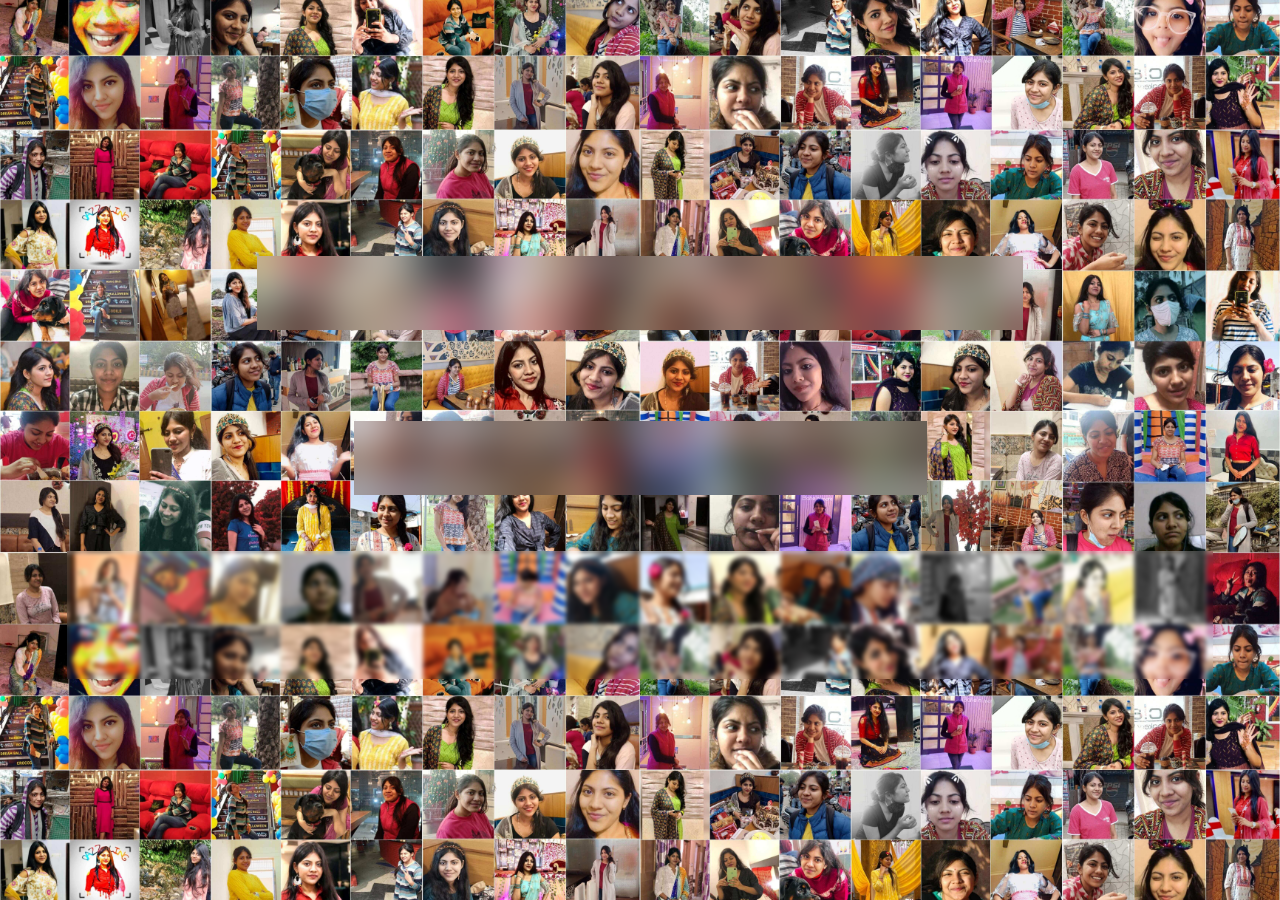
<file: Birthday-Countdown/index.html>
<!DOCTYPE html>
<!-- used Unsplash for high quality images in background -->
<html lang="en">
<head>
    <meta charset="UTF-8">
    <meta http-equiv="X-UA-Compatible" content="IE=edge">
    <meta name="viewport" content="width=device-width, initial-scale=1.0">
    <title>Anushka's Birthday Timer</title>
    <link rel="stylesheet" href="style.css" />
    <!-- <link rel="icon" type="image/png" href="https://zuthor-1.github.io/Javascript-Projects/fevicon-32x32.png"> -->
   <link rel="icon" href="icon.png" >
    

</head>
<body>
    <h1>&nbsp; ANUSHKA'S BIRTHDAY &nbsp;</h1>
    <h1>&nbsp;Countdown Begins&nbsp;</h1>
    <div class="countdown-container">
        
        <div class="countdown-el days-c">
            <p class="big-text" id="day">0</p>
            <span>days</span>
        </div>
        
        
        <div class="countdown-el hours-c">
            <p class="big-text" id="hour">0</p>
            <span>Hours</span>
        </div>

        <div class="countdown-el mins-c">
            <p class="big-text" id="min">0</p>
            <span>Mins</span>
        </div>

        <div class="countdown-el seconds-c">
            <p class="big-text" id="sec">0</p>
            <span>Secs</span>
        </div>
    </div>

<script src="script.js"></script> <!-- script after creating ids as it show error script let loaded before the ids -->
</body>
</html>
</file>
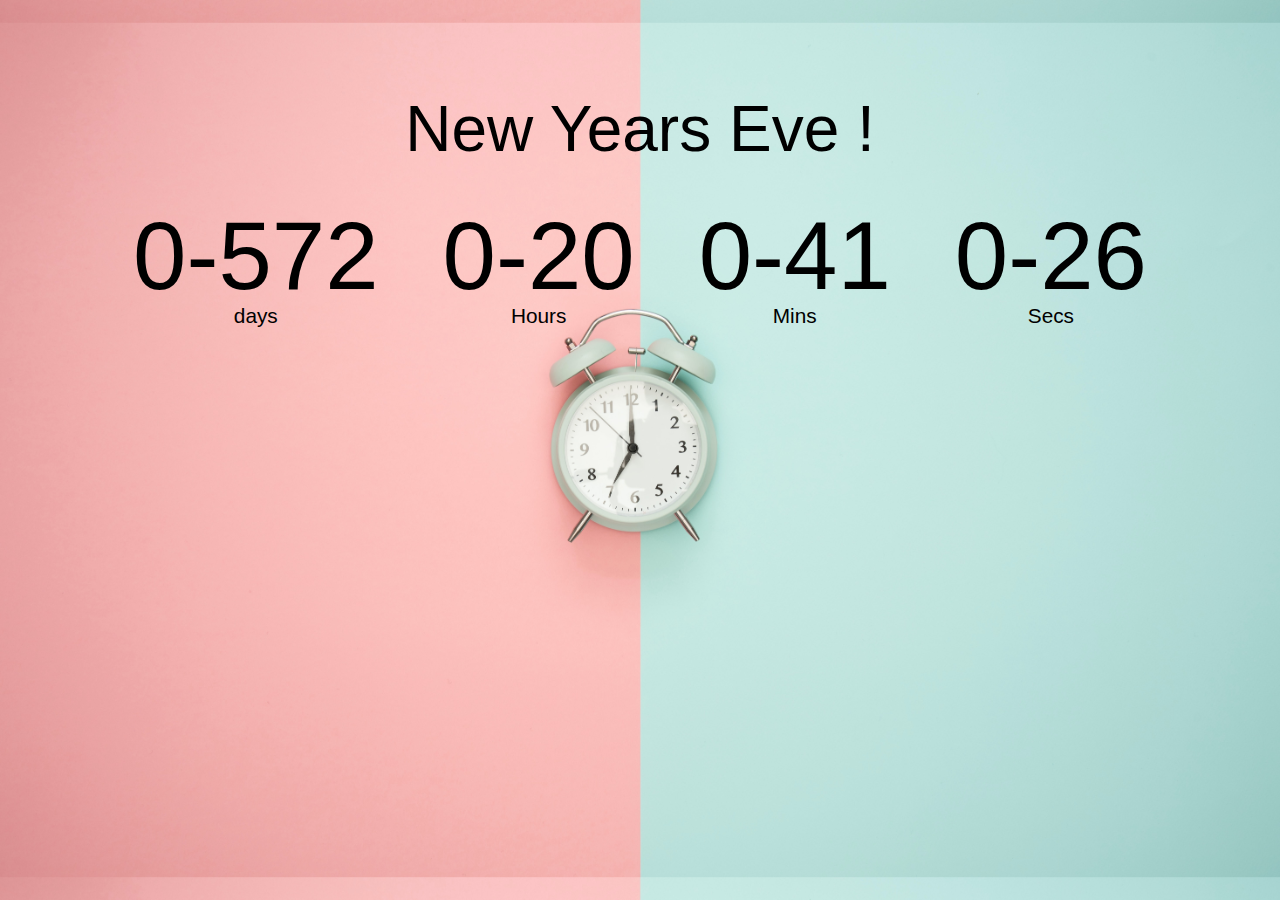
<file: Countdown-timer/index.html>
<!DOCTYPE html>
<!-- used Unsplash for high quality images in background -->
<html lang="en">
<head>
    <meta charset="UTF-8">
    <meta http-equiv="X-UA-Compatible" content="IE=edge">
    <meta name="viewport" content="width=device-width, initial-scale=1.0">
    <title>Countdown Timer</title>
    <link rel="stylesheet" href="style.css" />
    <link rel="icon" type="image/png" href="https://zuthor-1.github.io/Javascript-Projects/favicon-32x32.png">
    

</head>
<body>
    <h1>New Years Eve !</h1>
    <div class="countdown-container">
        
        <div class="countdown-el days-c">
            <p class="big-text" id="day">0</p>
            <span>days</span>
        </div>
        
        
        <div class="countdown-el hours-c">
            <p class="big-text" id="hour">0</p>
            <span>Hours</span>
        </div>

        <div class="countdown-el mins-c">
            <p class="big-text" id="min">0</p>
            <span>Mins</span>
        </div>

        <div class="countdown-el seconds-c">
            <p class="big-text" id="sec">0</p>
            <span>Secs</span>
        </div>
    </div>

<script src="script.js"></script> <!-- script after creating ids as it show error script let loaded before the ids -->
</body>
</html>
</file>
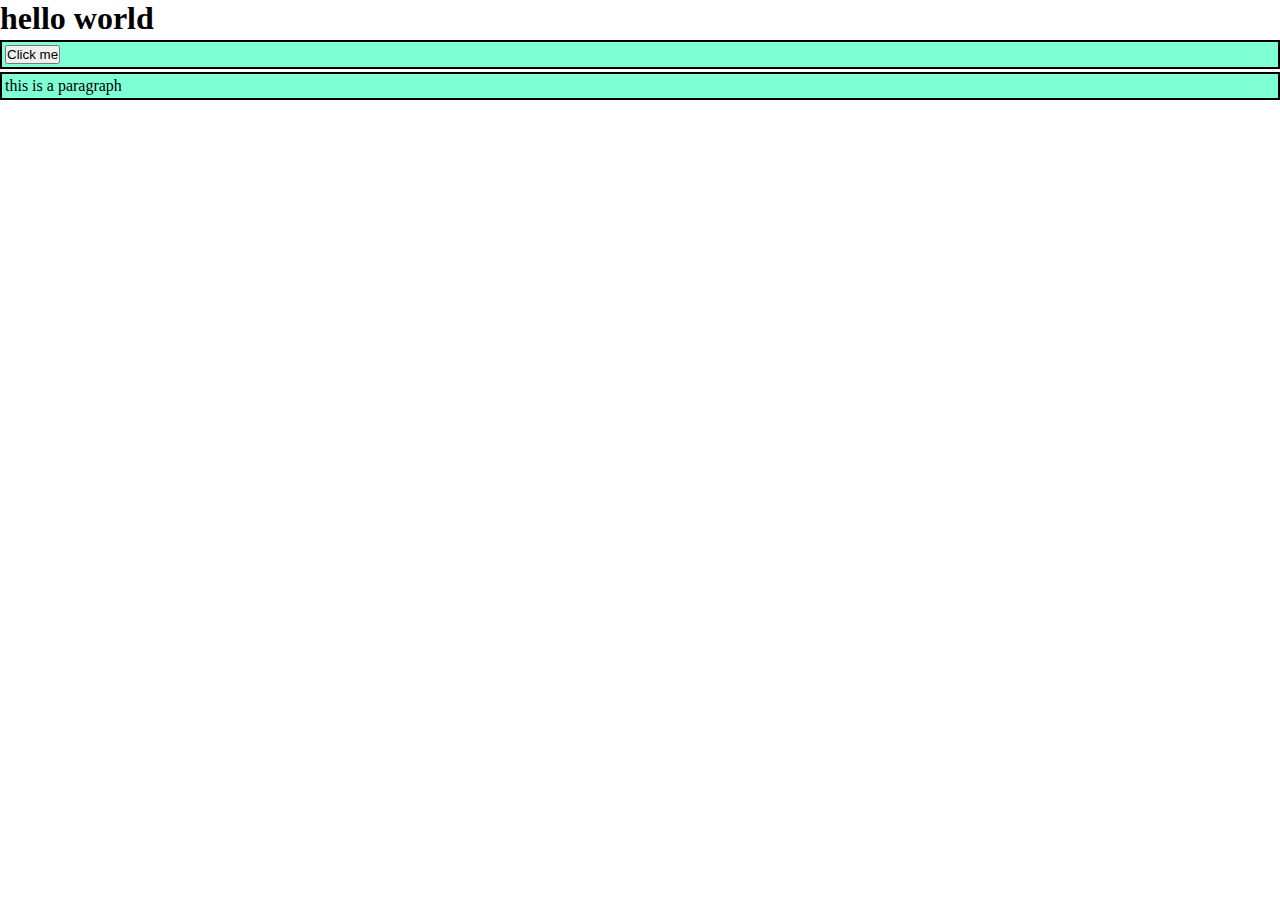
<file: Extras/index.html>
<!DOCTYPE html>
<html>

<head>
    <title>Javascript</title>
    <style>
        *{
            margin: 0;
            padding: 0;
        }
.container{
    margin:3px 0px;
    padding:3px 3px 3px 3px;
    border:2px solid black;
    background-color: aquamarine;
}

    </style>
</head>

<body>
    <h1>hello world</h1>
    <div id="firstcontainer" class="container">
        <button id="click" onclick="clicked()">Click me</button>
    </div>
    <div class="container">
        <p>this is a paragraph</p>
    </div>
    <script src="index.js">
    
  
    </script>
</body>
</html>
</file>
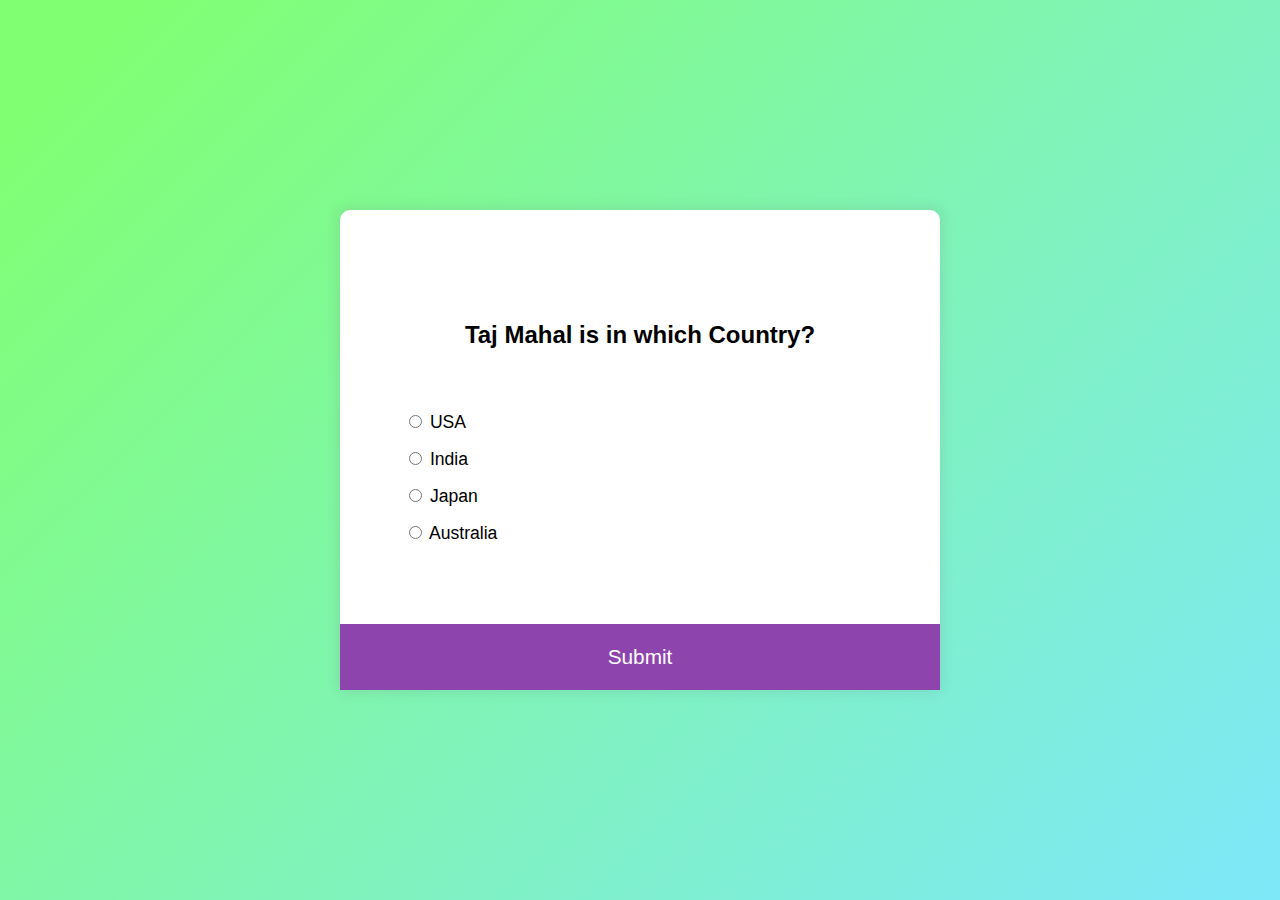
<file: Quiz-app/index.html>
<!DOCTYPE html>
<!-- UI from UI design daily for free templates &  https://www.eggradients.com/ for gradiant colors-->
<html lang="en">

<head>
    <meta charset="UTF-8">
    <meta http-equiv="X-UA-Compatible" content="IE=edge">
    <meta name="viewport" content="width=device-width, initial-scale=1.0">
    <title>Quiz</title>
    <link rel="stylesheet" href="style.css" />
    <link rel="icon" type="image/png" href="https://zuthor-1.github.io/Javascript-Projects/favicon-32x32.png">
    


</head>

<body>
    <div class="quiz-container" id="quiz">
        <div class="quiz-header">
            <h2 id="question">Question Text</h2>
            <!-- ul>li*4>input+lable then enter will give 4 li within ul with two tags input and lable -->
            <ul>
                <li>
                    <input type="radio" id="a" name="answer" class="answer">
                    <label for="a" id="a_text">Question</label>
                </li>
                <li>
                    <input type="radio" id="b" name="answer" class="answer">
                    <label for="b" id="b_text">Question</label>
                </li>
                <li>
                    <input type="radio" id="c" name="answer" class="answer">
                    <label for="c" id="c_text">Question</label>
                </li>
                <li>
                    <input type="radio" id="d" name="answer" class="answer">
                    <label for="d" id="d_text">Question</label>
                </li>
            </ul>
        </div>
        <button id="submit">Submit</button>
    </div>
    <script src="script.js"></script>
</body>

</html>
</file>
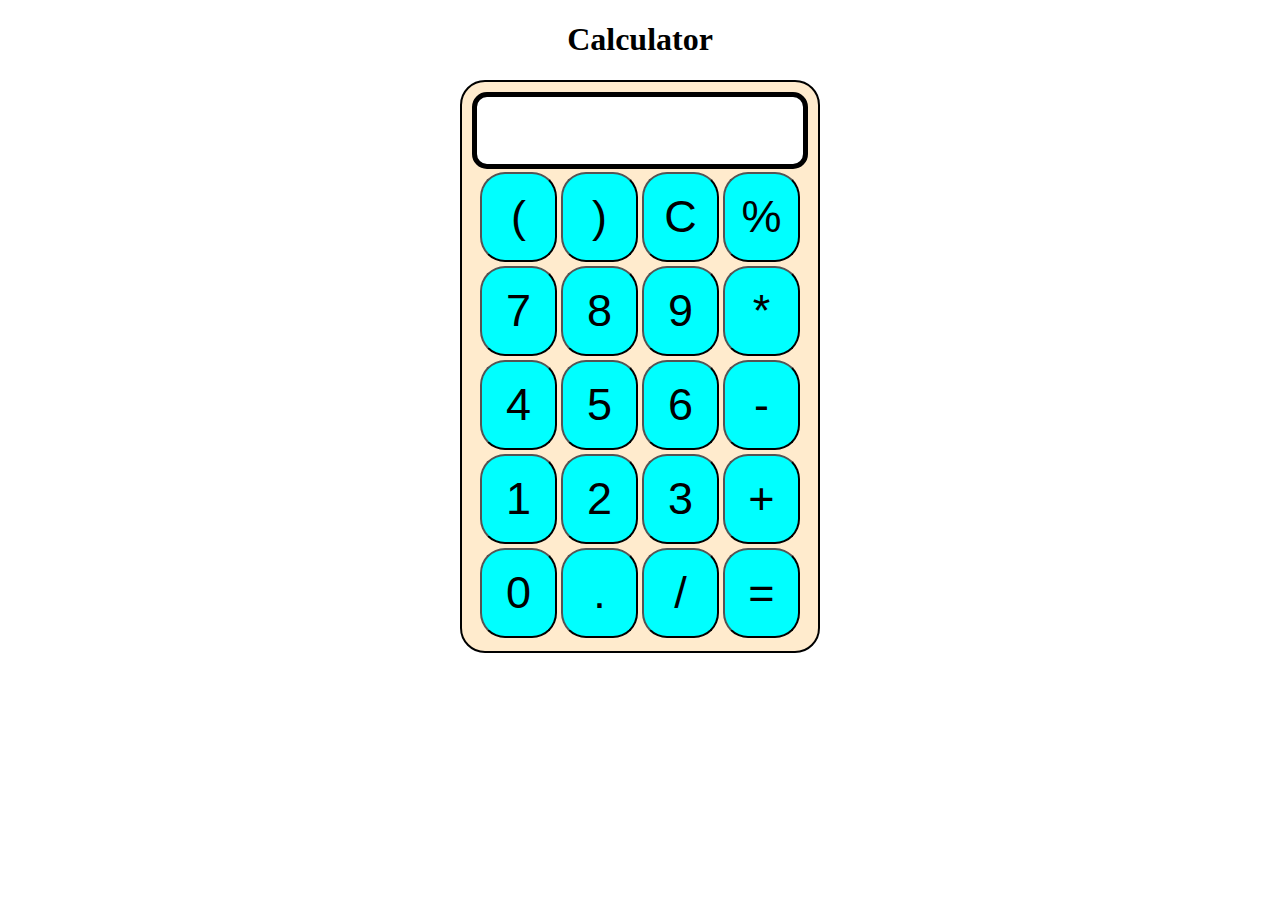
<file: calculator.html>
<!DOCTYPE html>
<html lang="en">
<head>
    <meta charset="UTF-8">
    <meta http-equiv="X-UA-Compatible" content="IE=edge">
    <meta name="viewport" content="width=device-width, initial-scale=1.0">
    <title>calculator</title>
    <link rel="stylesheet" href="cal_style.css">
</head>
<body>
    <div class="container">
    <h1>Calculator</h1>
    <div class="calculator">
    <input type="text" name="screen" id="screen">
    <table>
        <tr>
            <td><button>(</button></td>
            <td><button>)</button></td>
            <td><button>C</button></td>
            <td><button>%</button></td>
        </tr>
        
        <tr>
            <td><button>7</button></td>
            <td><button>8</button></td>
            <td><button>9</button></td>
            <td><button>*</button></td>
        </tr>
        
        <tr>
            <td><button>4</button></td>
            <td><button>5</button></td>
            <td><button>6</button></td>
            <td><button>-</button></td>
        </tr>
        
        <tr>
            <td><button>1</button></td>
            <td><button>2</button></td>
            <td><button>3</button></td>
            <td><button>+</button></td>
        </tr>
        
        <tr>
            <td><button>0</button></td>
            <td><button>.</button></td>
            <td><button>/</button></td>
            <td><button>=</button></td>
        </tr>
    </table>
    </div>
    </div>
</body>
<script src="calculator.js"></script>
</html>
</file>
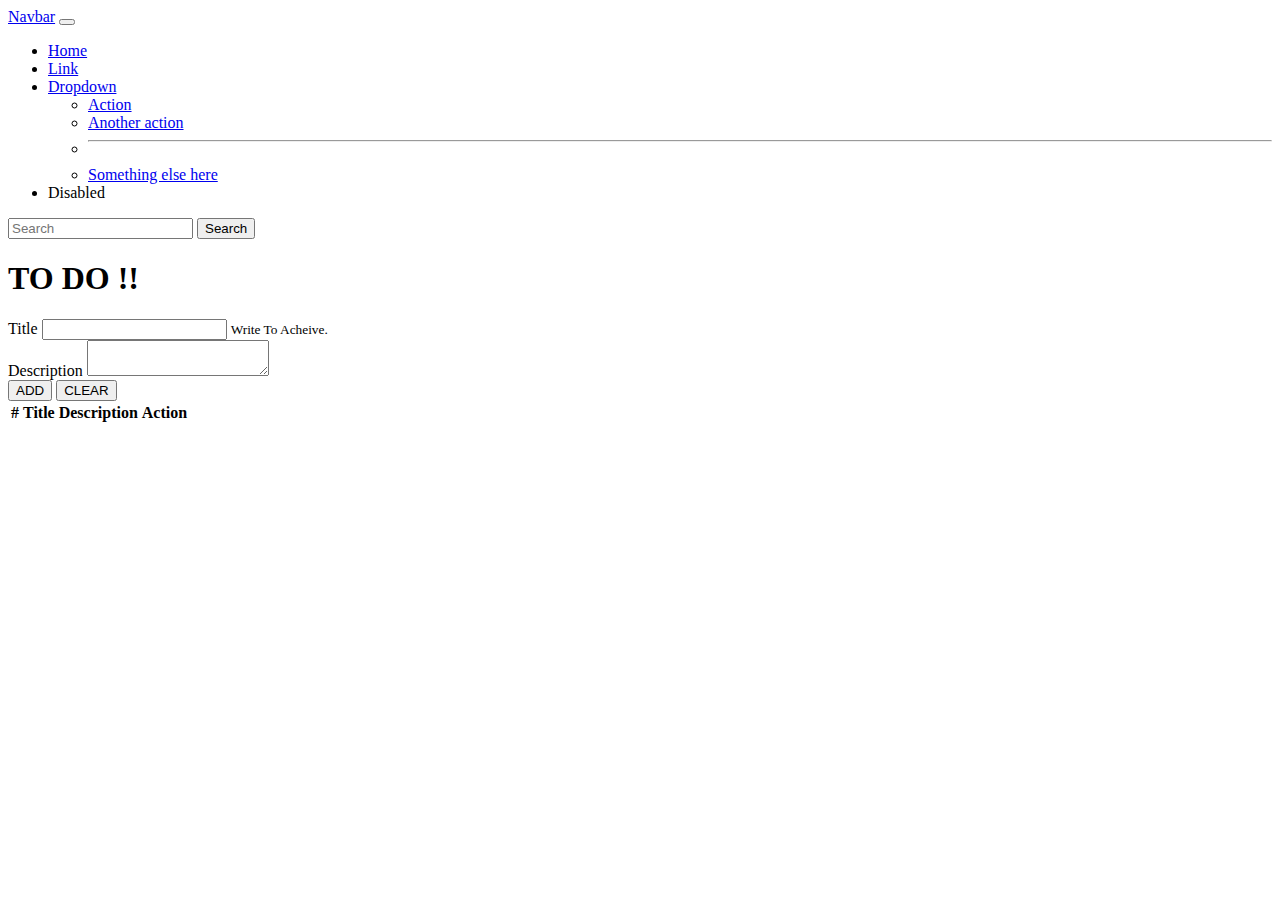
<file: pro2.html>
<!doctype html>
<html lang="en">

<head>
    <meta charset="utf-8">
    <meta name="viewport" content="width=device-width, initial-scale=1">

    <link href="https://cdn.jsdelivr.net/npm/bootstrap@5.1.3/dist/css/bootstrap.min.css" rel="stylesheet"
        integrity="sha384-1BmE4kWBq78iYhFldvKuhfTAU6auU8tT94WrHftjDbrCEXSU1oBoqyl2QvZ6jIW3" crossorigin="anonymous">

    <title>TODO LIST</title>
</head>

<body>
    <nav class="navbar navbar-expand-lg navbar-dark bg-dark">
        <div class="container-fluid">
            <a class="navbar-brand" href="#">Navbar</a>
            <button class="navbar-toggler" type="button" data-bs-toggle="collapse"
                data-bs-target="#navbarSupportedContent" aria-controls="navbarSupportedContent" aria-expanded="false"
                aria-label="Toggle navigation">
                <span class="navbar-toggler-icon"></span>
            </button>
            <div class="collapse navbar-collapse" id="navbarSupportedContent">
                <ul class="navbar-nav me-auto mb-2 mb-lg-0">
                    <li class="nav-item">
                        <a class="nav-link active" aria-current="page" href="#">Home</a>
                    </li>
                    <li class="nav-item">
                        <a class="nav-link" href="#">Link</a>
                    </li>
                    <li class="nav-item dropdown">
                        <a class="nav-link dropdown-toggle" href="#" id="navbarDropdown" role="button"
                            data-bs-toggle="dropdown" aria-expanded="false">
                            Dropdown
                        </a>
                        <ul class="dropdown-menu" aria-labelledby="navbarDropdown">
                            <li><a class="dropdown-item" href="#">Action</a></li>
                            <li><a class="dropdown-item" href="#">Another action</a></li>
                            <li>
                                <hr class="dropdown-divider">
                            </li>
                            <li><a class="dropdown-item" href="#">Something else here</a></li>
                        </ul>
                    </li>
                    <li class="nav-item">
                        <a class="nav-link disabled">Disabled</a>
                    </li>
                </ul>
                <form class="d-flex">
                    <input class="form-control me-2" type="search" placeholder="Search" aria-label="Search">
                    <button class="btn btn-outline-success" type="submit">Search</button>
                </form>
            </div>
        </div>
    </nav>

    <div class="container">
        <h1 class="center">TO DO !!</h1>
       
            <div class="form-group my-4">
                <label for="title">Title</label>
                <input type="text" class="form-control" id="title" aria-describedby="emailHelp">
                <small id="emailHelp" class="form-text text-muted">Write To Acheive.</small>
            </div>
            <div class="form-group">
                <label for="description">Description</label>
                <textarea class="form-control" id="description"></textarea>
            </div>

            <button type="submit" class="btn btn-primary my-3" id="add">ADD</button>
            <button type="submit" class="btn btn-primary my-3" id="clear" onclick="clr()">CLEAR</button>

       
        <table class="table my-4">
            <thead>
                <tr>
                    <th scope="col">#</th>
                    <th scope="col">Title</th>
                    <th scope="col">Description</th>
                    <th scope="col">Action</th>
                </tr>
            </thead>
            <tbody id="tablebody">
                <tr>
                    <th scope="row">1</th>
                    <td>Abhay</td>
                    <td>Hello</td>
                    <td><button type="submit" class="btn btn-sm btn-primary">Done</button></td>
                </tr>

            </tbody>
        </table>
    </div>

    <script src="https://cdn.jsdelivr.net/npm/bootstrap@5.1.3/dist/js/bootstrap.bundle.min.js"
        integrity="sha384-ka7Sk0Gln4gmtz2MlQnikT1wXgYsOg+OMhuP+IlRH9sENBO0LRn5q+8nbTov4+1p"
        crossorigin="anonymous"></script>


        <script>
             function clr() {
            if (confirm("All Tasks Done!! Sure You Want Clear The List ?")) {
                console.log("Clearing the storage");
                localStorage.clear();
                update();
            }
        }

         
        function update()
        {
            if(localStorage.getItem('json') == null)
            {
                Json_arr= [];
                localStorage.setItem('json',JSON.stringify(Json_arr));
            }
            else{
                Json_arr_str=localStorage.getItem('json');
                Json_arr=JSON.parse(Json_arr_str);
                //Json_arr.push([tit,des]);
              //  localStorage.setItem('json',JSON.stringify(Json_arr));
            }

            let tb = document.getElementById("tablebody");
            let str = "";
            Json_arr.forEach((element, index) => {
                str += `
            <tr>
                <th scope="row">${index + 1}</th>
                <td>${element[0]}</td>
                <td>${element[1]}</td>
                <td><button class="btn btn-sm btn-primary" onclick="deleted(${index})">Mark Done !</button></td>
              </tr>
            `;

            });
            tb.innerHTML = str;

        } 
        function deleted(item) {
            console.log("delete", item);
            itemJsonArrayStr = localStorage.getItem('json');
            itemJsonArray = JSON.parse(itemJsonArrayStr);
            itemJsonArray.splice(item, 1);
            localStorage.setItem('json', JSON.stringify(itemJsonArray))
            update();
        }

        function fill(){
            console.log("hii");
          tit = document.getElementById('title').value;
          des = document.getElementById('description').value;
                        
          if(localStorage.getItem('json') == null)
            {
                Json_arr= [];
                Json_arr.push([tit,des]);
                localStorage.setItem('json',JSON.stringify(Json_arr));
            }
            else{
                Json_arr_str=localStorage.getItem('json');
                Json_arr=JSON.parse(Json_arr_str);
                Json_arr.push([tit,des]);
                localStorage.setItem('json',JSON.stringify(Json_arr));
            }

          update();
                    }

          add=document.getElementById("add");
          add.addEventListener("click",fill);
          update();


        </script>
</body>

</html>
</file>
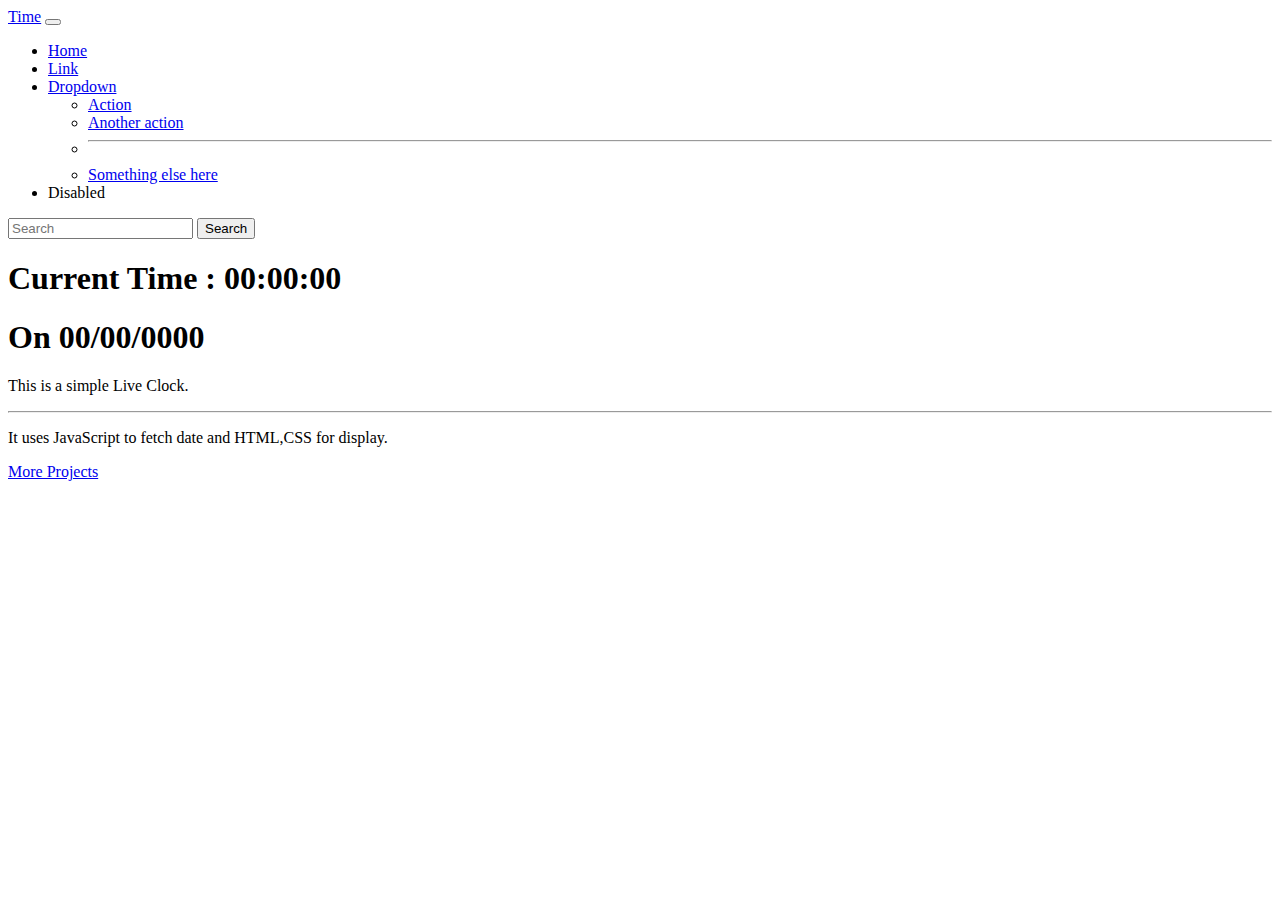
<file: project1.html>
<!doctype html>
<html lang="en">

<head>
    <!-- Required meta tags -->
    <meta charset="utf-8">
    <meta name="viewport" content="width=device-width, initial-scale=1">

    <!-- Bootstrap CSS -->
    <link href="https://cdn.jsdelivr.net/npm/bootstrap@5.1.3/dist/css/bootstrap.min.css" rel="stylesheet"
        integrity="sha384-1BmE4kWBq78iYhFldvKuhfTAU6auU8tT94WrHftjDbrCEXSU1oBoqyl2QvZ6jIW3" crossorigin="anonymous">

    <title>Hello, world!</title>
    <!-- <script>
        a = new Date();
        let time=a.getHours() + ':' + a.getMinutes() + ':' + a.getSeconds();
        document.getElementById('time').innerHTML=time;
    </script> -->
</head>



<body>
    <nav class="navbar navbar-expand-lg navbar-light bg-light">
        <div class="container-fluid">
            <a class="navbar-brand" href="#">Time</a>
            <button class="navbar-toggler" type="button" data-bs-toggle="collapse"
                data-bs-target="#navbarSupportedContent" aria-controls="navbarSupportedContent" aria-expanded="false"
                aria-label="Toggle navigation">
                <span class="navbar-toggler-icon"></span>
            </button>
            <div class="collapse navbar-collapse" id="navbarSupportedContent">
                <ul class="navbar-nav me-auto mb-2 mb-lg-0">
                    <li class="nav-item">
                        <a class="nav-link active" aria-current="page" href="#">Home</a>
                    </li>
                    <li class="nav-item">
                        <a class="nav-link" href="#">Link</a>
                    </li>
                    <li class="nav-item dropdown">
                        <a class="nav-link dropdown-toggle" href="#" id="navbarDropdown" role="button"
                            data-bs-toggle="dropdown" aria-expanded="false">
                            Dropdown
                        </a>
                        <ul class="dropdown-menu" aria-labelledby="navbarDropdown">
                            <li><a class="dropdown-item" href="#">Action</a></li>
                            <li><a class="dropdown-item" href="#">Another action</a></li>
                            <li>
                                <hr class="dropdown-divider">
                            </li>
                            <li><a class="dropdown-item" href="#">Something else here</a></li>
                        </ul>
                    </li>
                    <li class="nav-item">
                        <a class="nav-link disabled">Disabled</a>
                    </li>
                </ul>
                <form class="d-flex">
                    <input class="form-control me-2" type="search" placeholder="Search" aria-label="Search">
                    <button class="btn btn-outline-success" type="submit">Search</button>
                </form>
            </div>
        </div>
    </nav>

    <div class="container my-4">
        <div class="jumbotron">
            <h1 class="display-4">Current Time : <span id="time">00:00:00</span></h1>
            <h1 class="display-4">On <span id="Date">00/00/0000</span></h1>
            <p class="lead">This is a simple Live Clock.</p>
            <hr class="my-4">
            <p>It uses JavaScript to fetch date and HTML,CSS for display.</p>
            <a class="btn btn-primary btn-lg" href="#" role="button">More Projects</a>
        </div>
    </div>
    <!-- Optional JavaScript; choose one of the two! -->

    <!-- Option 1: Bootstrap Bundle with Popper -->
    <script src="https://cdn.jsdelivr.net/npm/bootstrap@5.1.3/dist/js/bootstrap.bundle.min.js"
        integrity="sha384-ka7Sk0Gln4gmtz2MlQnikT1wXgYsOg+OMhuP+IlRH9sENBO0LRn5q+8nbTov4+1p"
        crossorigin="anonymous"></script>

    <!-- Option 2: Separate Popper and Bootstrap JS -->
    <!--     
    <script src="https://cdn.jsdelivr.net/npm/@popperjs/core@2.10.2/dist/umd/popper.min.js" integrity="sha384-7+zCNj/IqJ95wo16oMtfsKbZ9ccEh31eOz1HGyDuCQ6wgnyJNSYdrPa03rtR1zdB" crossorigin="anonymous"></script>
    <script src="https://cdn.jsdelivr.net/npm/bootstrap@5.1.3/dist/js/bootstrap.min.js" integrity="sha384-QJHtvGhmr9XOIpI6YVutG+2QOK9T+ZnN4kzFN1RtK3zEFEIsxhlmWl5/YESvpZ13" crossorigin="anonymous"></script> 
-->

    <script>
        let a;
        let time;
        let day;

        function say() {
            a = new Date();
            day = a.toLocaleDateString();

            time = a.getHours() + ':' + a.getMinutes() + ':' + a.getSeconds();
            document.getElementById('time').innerHTML = time;
            document.getElementById('Date').innerHTML = day;

        };

        setInterval(say, 1000);
    </script>

</body>

</html>
</file>
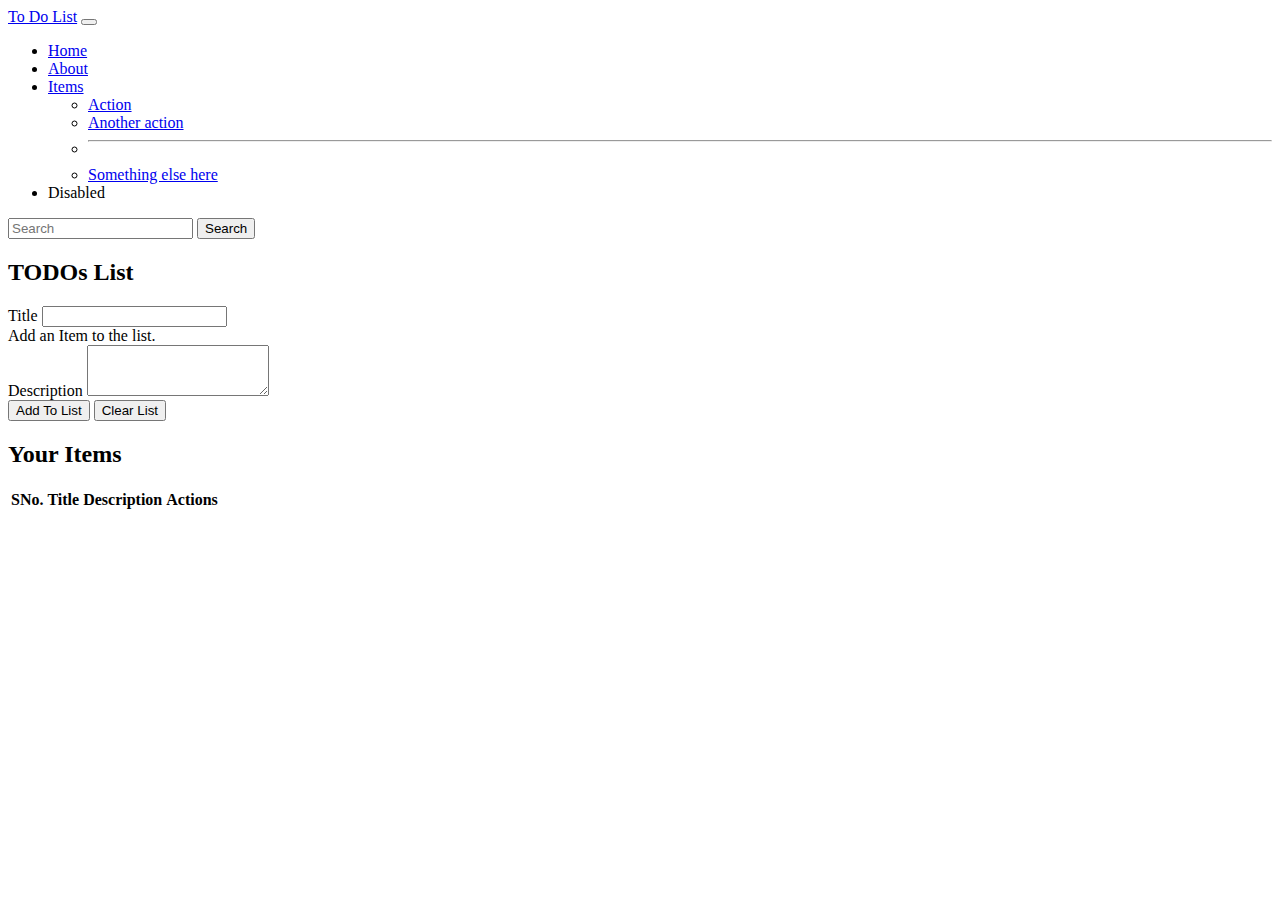
<file: project2.html>
<!doctype html>
<html lang="en">

<head>
    <!-- Required meta tags -->
    <meta charset="utf-8">
    <meta name="viewport" content="width=device-width, initial-scale=1">

    <!-- Bootstrap CSS -->
    <link href="https://cdn.jsdelivr.net/npm/bootstrap@5.1.3/dist/css/bootstrap.min.css" rel="stylesheet"
        integrity="sha384-1BmE4kWBq78iYhFldvKuhfTAU6auU8tT94WrHftjDbrCEXSU1oBoqyl2QvZ6jIW3" crossorigin="anonymous">

    <title>TO DO List!</title>
</head>

<body>

    <nav class="navbar navbar-expand-lg navbar-dark bg-dark">
        <div class="container-fluid">
            <a class="navbar-brand" href="#">To Do List</a>
            <button class="navbar-toggler" type="button" data-bs-toggle="collapse"
                data-bs-target="#navbarSupportedContent" aria-controls="navbarSupportedContent" aria-expanded="false"
                aria-label="Toggle navigation">
                <span class="navbar-toggler-icon"></span>
            </button>
            <div class="collapse navbar-collapse" id="navbarSupportedContent">
                <ul class="navbar-nav me-auto mb-2 mb-lg-0">
                    <li class="nav-item">
                        <a class="nav-link active" aria-current="page" href="#">Home</a>
                    </li>
                    <li class="nav-item">
                        <a class="nav-link" href="#">About</a>
                    </li>
                    <li class="nav-item dropdown">
                        <a class="nav-link dropdown-toggle" href="#" id="navbarDropdown" role="button"
                            data-bs-toggle="dropdown" aria-expanded="false">
                            Items
                        </a>
                        <ul class="dropdown-menu" aria-labelledby="navbarDropdown">
                            <li><a class="dropdown-item" href="#">Action</a></li>
                            <li><a class="dropdown-item" href="#">Another action</a></li>
                            <li>
                                <hr class="dropdown-divider">
                            </li>
                            <li><a class="dropdown-item" href="#">Something else here</a></li>
                        </ul>
                    </li>
                    <li class="nav-item">
                        <a class="nav-link disabled">Disabled</a>
                    </li>
                </ul>
                <form class="d-flex">
                    <input class="form-control me-2" type="search" placeholder="Search" aria-label="Search">
                    <button class="btn btn-outline-success" type="submit">Search</button>
                </form>
            </div>
        </div>
    </nav>
    <div class="container my-4">
        <!-- bootstrap class my-4 to get 4 margin from y direction -->
        <h2 class="text-center">TODOs List</h2>

        <div class="mb-3">
            <label for="title" class="form-label">Title</label>
            <input type="text" required class="form-control" id="title" aria-describedby="emailHelp">
            <div id="emailHelp" class="form-text">Add an Item to the list.</div>
        </div>
        <div class="mb-3">
            <label for="description" class="form-label">Description</label>
            <textarea class="form-control" id="description" rows="3"></textarea>
        </div>

        <button type="submit" id="add" class="btn btn-primary">Add To List</button>

        <button type="submit" id="clear" class="btn btn-primary" onclick="clr()">Clear List</button>
        <!-- // clear is reserve js keyword . -->
        <div class="items my-4">
            <h2>Your Items</h2>

            <table class="table" id="table">
                <thead>
                    <tr>
                        <th scope="col">SNo.</th>
                        <th scope="col">Title</th>
                        <th scope="col">Description</th>
                        <th scope="col">Actions</th>
                    </tr>
                </thead>
                <tbody id="tablebody">
                    <tr>
                        <th scope="row">1</th>
                        <td>Coding</td>
                        <td>Complete All Tasks</td>
                        <td><button class="btn btn-sm btn-primary">Mark Done !</button></td>
                    </tr>
                    <!-- <tr>
                <th scope="row">2</th>
                <td>Jacob</td>
                <td>Thornton</td>
                <td>@fat</td>
              </tr>
              <tr>
                <th scope="row">3</th>
                <td colspan="2">Larry the Bird</td>
                <td>@twitter</td>
              </tr> -->
                </tbody>
            </table>


        </div>

    </div>

    <!-- Optional JavaScript; choose one of the two! -->

    <!-- Option 1: Bootstrap Bundle with Popper -->
    <script src="https://cdn.jsdelivr.net/npm/bootstrap@5.1.3/dist/js/bootstrap.bundle.min.js"
        integrity="sha384-ka7Sk0Gln4gmtz2MlQnikT1wXgYsOg+OMhuP+IlRH9sENBO0LRn5q+8nbTov4+1p"
        crossorigin="anonymous"></script>

    <!-- Option 2: Separate Popper and Bootstrap JS -->
    <!--
    <script src="https://cdn.jsdelivr.net/npm/@popperjs/core@2.10.2/dist/umd/popper.min.js" integrity="sha384-7+zCNj/IqJ95wo16oMtfsKbZ9ccEh31eOz1HGyDuCQ6wgnyJNSYdrPa03rtR1zdB" crossorigin="anonymous"></script>
    <script src="https://cdn.jsdelivr.net/npm/bootstrap@5.1.3/dist/js/bootstrap.min.js" integrity="sha384-QJHtvGhmr9XOIpI6YVutG+2QOK9T+ZnN4kzFN1RtK3zEFEIsxhlmWl5/YESvpZ13" crossorigin="anonymous"></script>
    -->

    <script>
        function clr() {
            if (confirm("All Tasks Done!! Sure You Want Clear The List ?")) {
                console.log("Clearing the storage");
                localStorage.clear();
                update();
            }
        }

        function fill() {
            console.log("updating list..");
            tit = document.getElementById('title').value;
            des = document.getElementById('description').value;

            if (localStorage.getItem('itemsJson') == null) {
                itemJsonArray = [];
                itemJsonArray.push([tit, des]);
                localStorage.setItem('itemsJson', JSON.stringify(itemJsonArray))

            }
            else {
                itemJsonArrayStr = localStorage.getItem('itemsJson');
                itemJsonArray = JSON.parse(itemJsonArrayStr);
                itemJsonArray.push([tit, des]);
                localStorage.setItem('itemsJson', JSON.stringify(itemJsonArray))

            }
            update();
        }

        function update() {
            if (localStorage.getItem('itemsJson') == null) {
                itemJsonArray = [];

                localStorage.setItem('itemsJson', JSON.stringify(itemJsonArray))

            }
            else {
                itemJsonArrayStr = localStorage.getItem('itemsJson');
                itemJsonArray = JSON.parse(itemJsonArrayStr);

            }


            // populating the table body
            let tb = document.getElementById("tablebody");
            let str = "";
            itemJsonArray.forEach((element, index) => {
                str += `
            <tr>
                <th scope="row">${index + 1}</th>
                <td>${element[0]}</td>
                <td>${element[1]}</td>
                <td><button class="btn btn-sm btn-primary" onclick="deleted(${index})">Mark Done !</button></td>
              </tr>
            `;

            });
            tb.innerHTML = str;
        }

        add = document.getElementById("add");
        add.addEventListener("click", fill);

        update();
        function deleted(item) {
            console.log("delete", item);
            itemJsonArrayStr = localStorage.getItem('itemsJson');
            itemJsonArray = JSON.parse(itemJsonArrayStr);
            itemJsonArray.splice(item, 1);
            localStorage.setItem('itemsJson', JSON.stringify(itemJsonArray))
            update();
        }



    </script>
</body>

</html>
</file>
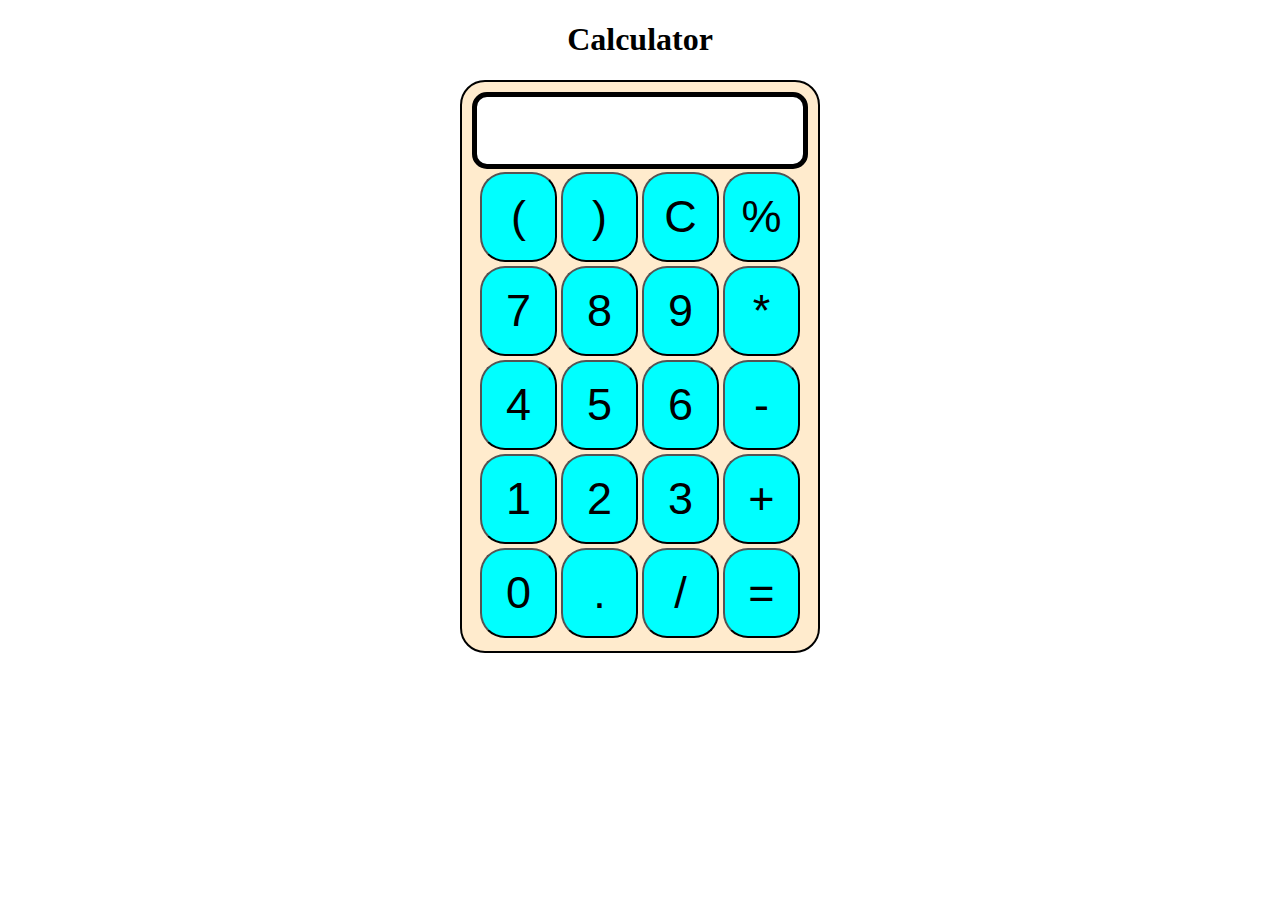
<file: Calculator/calculator.html>
<!DOCTYPE html>
<html lang="en">
<head>
    <meta charset="UTF-8">
    <meta http-equiv="X-UA-Compatible" content="IE=edge">
    <meta name="viewport" content="width=device-width, initial-scale=1.0">
    <title>calculator</title>
    <link rel="stylesheet" href="cal_style.css">
    <link rel="icon" type="image/png" href="https://zuthor-1.github.io/Javascript-Projects/favicon-32x32.png">
    

</head>
<body>
    <div class="container">
    <h1>Calculator</h1>
    <div class="calculator">
    <input type="text" name="screen" id="screen">
    <table>
        <tr>
            <td><button>(</button></td>
            <td><button>)</button></td>
            <td><button>C</button></td>
            <td><button>%</button></td>
        </tr>
        
        <tr>
            <td><button>7</button></td>
            <td><button>8</button></td>
            <td><button>9</button></td>
            <td><button>*</button></td>
        </tr>
        
        <tr>
            <td><button>4</button></td>
            <td><button>5</button></td>
            <td><button>6</button></td>
            <td><button>-</button></td>
        </tr>
        
        <tr>
            <td><button>1</button></td>
            <td><button>2</button></td>
            <td><button>3</button></td>
            <td><button>+</button></td>
        </tr>
        
        <tr>
            <td><button>0</button></td>
            <td><button>.</button></td>
            <td><button>/</button></td>
            <td><button>=</button></td>
        </tr>
    </table>
    </div>
    </div>
</body>
<script src="calculator.js"></script>
</html>
</file>
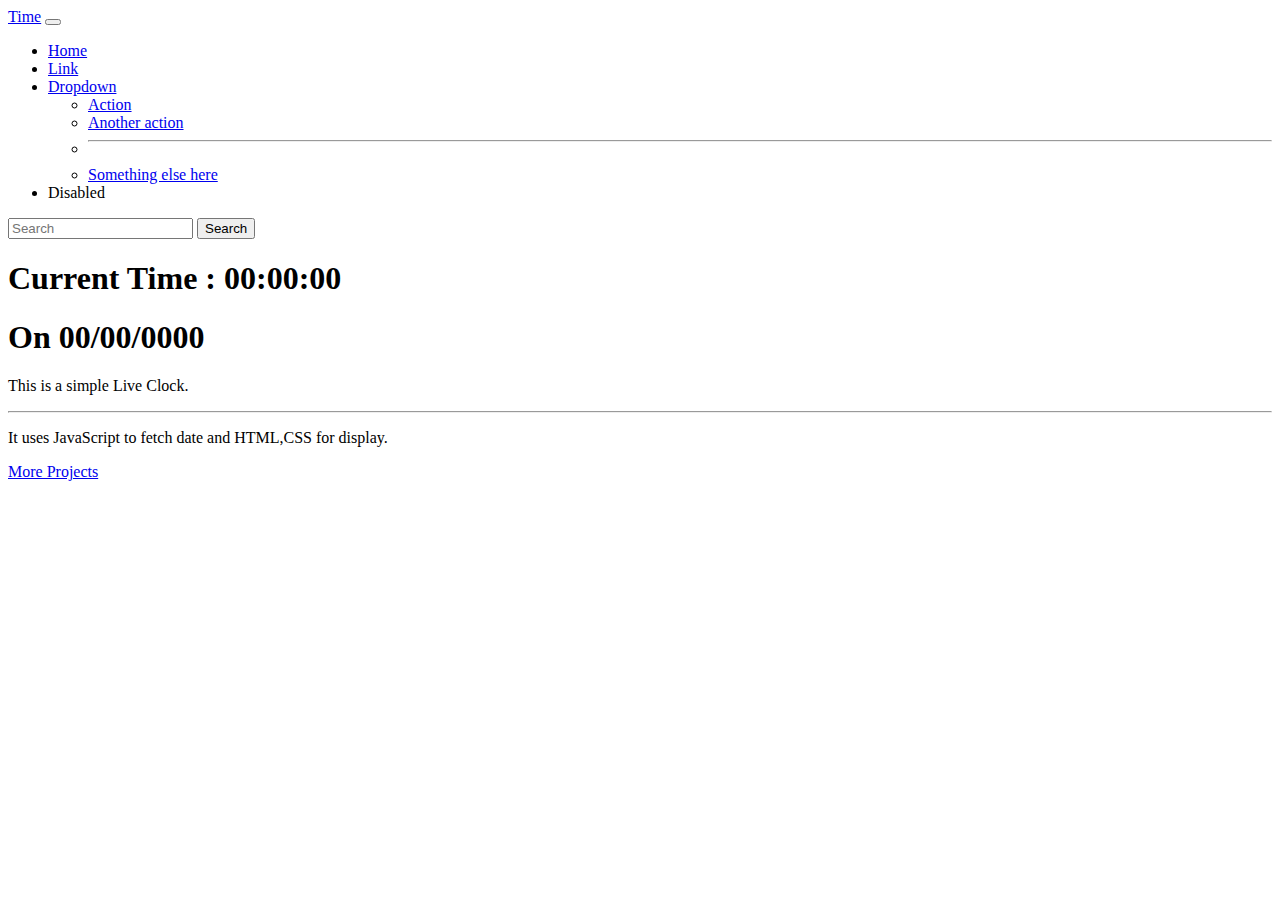
<file: Current-time/project1.html>
<!doctype html>
<html lang="en">

<head>
    <!-- Required meta tags -->
    <meta charset="utf-8">
    <meta name="viewport" content="width=device-width, initial-scale=1">

    <!-- Bootstrap CSS -->
    <link href="https://cdn.jsdelivr.net/npm/bootstrap@5.1.3/dist/css/bootstrap.min.css" rel="stylesheet"
        integrity="sha384-1BmE4kWBq78iYhFldvKuhfTAU6auU8tT94WrHftjDbrCEXSU1oBoqyl2QvZ6jIW3" crossorigin="anonymous">
    <link rel="icon" type="image/png" href="https://zuthor-1.github.io/Javascript-Projects/favicon-32x32.png">
    
    <title>Time</title>
    <!-- <script>
        a = new Date();
        let time=a.getHours() + ':' + a.getMinutes() + ':' + a.getSeconds();
        document.getElementById('time').innerHTML=time;
    </script> -->
</head>



<body>
    <nav class="navbar navbar-expand-lg navbar-light bg-light">
        <div class="container-fluid">
            <a class="navbar-brand" href="#">Time</a>
            <button class="navbar-toggler" type="button" data-bs-toggle="collapse"
                data-bs-target="#navbarSupportedContent" aria-controls="navbarSupportedContent" aria-expanded="false"
                aria-label="Toggle navigation">
                <span class="navbar-toggler-icon"></span>
            </button>
            <div class="collapse navbar-collapse" id="navbarSupportedContent">
                <ul class="navbar-nav me-auto mb-2 mb-lg-0">
                    <li class="nav-item">
                        <a class="nav-link active" aria-current="page" href="#">Home</a>
                    </li>
                    <li class="nav-item">
                        <a class="nav-link" href="#">Link</a>
                    </li>
                    <li class="nav-item dropdown">
                        <a class="nav-link dropdown-toggle" href="#" id="navbarDropdown" role="button"
                            data-bs-toggle="dropdown" aria-expanded="false">
                            Dropdown
                        </a>
                        <ul class="dropdown-menu" aria-labelledby="navbarDropdown">
                            <li><a class="dropdown-item" href="#">Action</a></li>
                            <li><a class="dropdown-item" href="#">Another action</a></li>
                            <li>
                                <hr class="dropdown-divider">
                            </li>
                            <li><a class="dropdown-item" href="#">Something else here</a></li>
                        </ul>
                    </li>
                    <li class="nav-item">
                        <a class="nav-link disabled">Disabled</a>
                    </li>
                </ul>
                <form class="d-flex">
                    <input class="form-control me-2" type="search" placeholder="Search" aria-label="Search">
                    <button class="btn btn-outline-success" type="submit">Search</button>
                </form>
            </div>
        </div>
    </nav>

    <div class="container my-4">
        <div class="jumbotron">
            <h1 class="display-4">Current Time : <span id="time">00:00:00</span></h1>
            <h1 class="display-4">On <span id="Date">00/00/0000</span></h1>
            <p class="lead">This is a simple Live Clock.</p>
            <hr class="my-4">
            <p>It uses JavaScript to fetch date and HTML,CSS for display.</p>
            <a class="btn btn-primary btn-lg" href="#" role="button">More Projects</a>
        </div>
    </div>
    <!-- Optional JavaScript; choose one of the two! -->

    <!-- Option 1: Bootstrap Bundle with Popper -->
    <script src="https://cdn.jsdelivr.net/npm/bootstrap@5.1.3/dist/js/bootstrap.bundle.min.js"
        integrity="sha384-ka7Sk0Gln4gmtz2MlQnikT1wXgYsOg+OMhuP+IlRH9sENBO0LRn5q+8nbTov4+1p"
        crossorigin="anonymous"></script>

    <!-- Option 2: Separate Popper and Bootstrap JS -->
    <!--     
    <script src="https://cdn.jsdelivr.net/npm/@popperjs/core@2.10.2/dist/umd/popper.min.js" integrity="sha384-7+zCNj/IqJ95wo16oMtfsKbZ9ccEh31eOz1HGyDuCQ6wgnyJNSYdrPa03rtR1zdB" crossorigin="anonymous"></script>
    <script src="https://cdn.jsdelivr.net/npm/bootstrap@5.1.3/dist/js/bootstrap.min.js" integrity="sha384-QJHtvGhmr9XOIpI6YVutG+2QOK9T+ZnN4kzFN1RtK3zEFEIsxhlmWl5/YESvpZ13" crossorigin="anonymous"></script> 
-->

    <script>
        let a;
        let time;
        let day;

        function say() {
            a = new Date();
            day = a.toLocaleDateString();

            time = a.getHours() + ':' + a.getMinutes() + ':' + a.getSeconds();
            document.getElementById('time').innerHTML = time;
            document.getElementById('Date').innerHTML = day;

        };

        setInterval(say, 1000);
    </script>

</body>

</html>
</file>
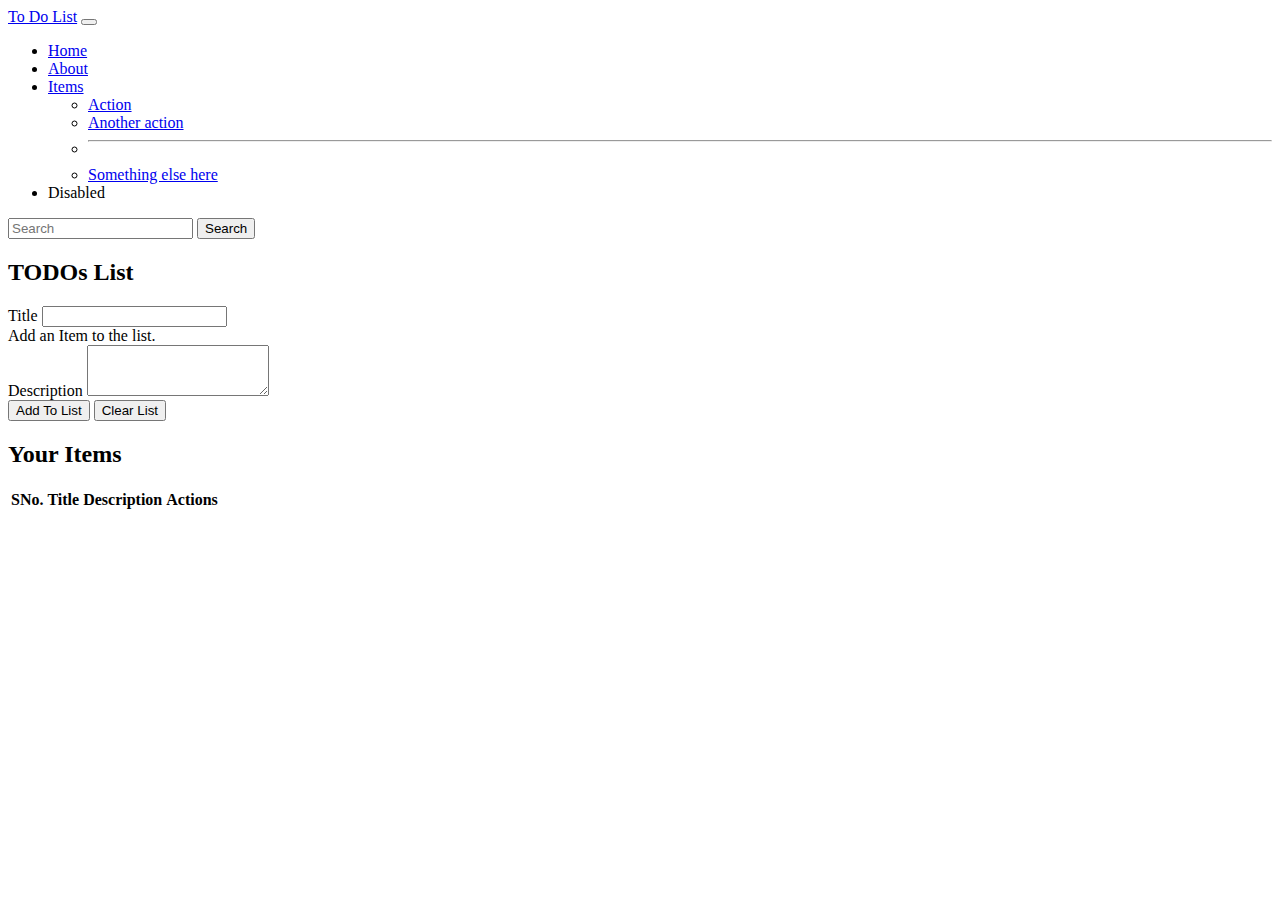
<file: Todo-list/project2.html>
<!doctype html>
<html lang="en">

<head>
    <!-- Required meta tags -->
    <meta charset="utf-8">
    <meta name="viewport" content="width=device-width, initial-scale=1">

    <!-- Bootstrap CSS -->
    <link rel="icon" type="image/png" href="https://zuthor-1.github.io/Javascript-Projects/favicon-32x32.png">
    
    <link href="https://cdn.jsdelivr.net/npm/bootstrap@5.1.3/dist/css/bootstrap.min.css" rel="stylesheet"
        integrity="sha384-1BmE4kWBq78iYhFldvKuhfTAU6auU8tT94WrHftjDbrCEXSU1oBoqyl2QvZ6jIW3" crossorigin="anonymous">

    <title>TO DO List!</title>
</head>

<body>

    <nav class="navbar navbar-expand-lg navbar-dark bg-dark">
        <div class="container-fluid">
            <a class="navbar-brand" href="#">To Do List</a>
            <button class="navbar-toggler" type="button" data-bs-toggle="collapse"
                data-bs-target="#navbarSupportedContent" aria-controls="navbarSupportedContent" aria-expanded="false"
                aria-label="Toggle navigation">
                <span class="navbar-toggler-icon"></span>
            </button>
            <div class="collapse navbar-collapse" id="navbarSupportedContent">
                <ul class="navbar-nav me-auto mb-2 mb-lg-0">
                    <li class="nav-item">
                        <a class="nav-link active" aria-current="page" href="#">Home</a>
                    </li>
                    <li class="nav-item">
                        <a class="nav-link" href="#">About</a>
                    </li>
                    <li class="nav-item dropdown">
                        <a class="nav-link dropdown-toggle" href="#" id="navbarDropdown" role="button"
                            data-bs-toggle="dropdown" aria-expanded="false">
                            Items
                        </a>
                        <ul class="dropdown-menu" aria-labelledby="navbarDropdown">
                            <li><a class="dropdown-item" href="#">Action</a></li>
                            <li><a class="dropdown-item" href="#">Another action</a></li>
                            <li>
                                <hr class="dropdown-divider">
                            </li>
                            <li><a class="dropdown-item" href="#">Something else here</a></li>
                        </ul>
                    </li>
                    <li class="nav-item">
                        <a class="nav-link disabled">Disabled</a>
                    </li>
                </ul>
                <form class="d-flex">
                    <input class="form-control me-2" type="search" placeholder="Search" aria-label="Search">
                    <button class="btn btn-outline-success" type="submit">Search</button>
                </form>
            </div>
        </div>
    </nav>
    <div class="container my-4">
        <!-- bootstrap class my-4 to get 4 margin from y direction -->
        <h2 class="text-center">TODOs List</h2>

        <div class="mb-3">
            <label for="title" class="form-label">Title</label>
            <input type="text" required class="form-control" id="title" aria-describedby="emailHelp">
            <div id="emailHelp" class="form-text">Add an Item to the list.</div>
        </div>
        <div class="mb-3">
            <label for="description" class="form-label">Description</label>
            <textarea class="form-control" id="description" rows="3"></textarea>
        </div>

        <button type="submit" id="add" class="btn btn-primary">Add To List</button>

        <button type="submit" id="clear" class="btn btn-primary" onclick="clr()">Clear List</button>
        <!-- // clear is reserve js keyword . -->
        <div class="items my-4">
            <h2>Your Items</h2>

            <table class="table" id="table">
                <thead>
                    <tr>
                        <th scope="col">SNo.</th>
                        <th scope="col">Title</th>
                        <th scope="col">Description</th>
                        <th scope="col">Actions</th>
                    </tr>
                </thead>
                <tbody id="tablebody">
                    <tr>
                        <th scope="row">1</th>
                        <td>Coding</td>
                        <td>Complete All Tasks</td>
                        <td><button class="btn btn-sm btn-primary">Mark Done !</button></td>
                    </tr>
                    <!-- <tr>
                <th scope="row">2</th>
                <td>Jacob</td>
                <td>Thornton</td>
                <td>@fat</td>
              </tr>
              <tr>
                <th scope="row">3</th>
                <td colspan="2">Larry the Bird</td>
                <td>@twitter</td>
              </tr> -->
                </tbody>
            </table>


        </div>

    </div>

    <!-- Optional JavaScript; choose one of the two! -->

    <!-- Option 1: Bootstrap Bundle with Popper -->
    <script src="https://cdn.jsdelivr.net/npm/bootstrap@5.1.3/dist/js/bootstrap.bundle.min.js"
        integrity="sha384-ka7Sk0Gln4gmtz2MlQnikT1wXgYsOg+OMhuP+IlRH9sENBO0LRn5q+8nbTov4+1p"
        crossorigin="anonymous"></script>

    <!-- Option 2: Separate Popper and Bootstrap JS -->
    <!--
    <script src="https://cdn.jsdelivr.net/npm/@popperjs/core@2.10.2/dist/umd/popper.min.js" integrity="sha384-7+zCNj/IqJ95wo16oMtfsKbZ9ccEh31eOz1HGyDuCQ6wgnyJNSYdrPa03rtR1zdB" crossorigin="anonymous"></script>
    <script src="https://cdn.jsdelivr.net/npm/bootstrap@5.1.3/dist/js/bootstrap.min.js" integrity="sha384-QJHtvGhmr9XOIpI6YVutG+2QOK9T+ZnN4kzFN1RtK3zEFEIsxhlmWl5/YESvpZ13" crossorigin="anonymous"></script>
    -->

    <script>
        function clr() {
            if (confirm("All Tasks Done!! Sure You Want Clear The List ?")) {
                console.log("Clearing the storage");
                localStorage.clear();
                update();
            }
        }

        function fill() {
            console.log("updating list..");
            tit = document.getElementById('title').value;
            des = document.getElementById('description').value;

            if (localStorage.getItem('itemsJson') == null) {
                itemJsonArray = [];
                itemJsonArray.push([tit, des]);
                localStorage.setItem('itemsJson', JSON.stringify(itemJsonArray))

            }
            else {
                itemJsonArrayStr = localStorage.getItem('itemsJson');
                itemJsonArray = JSON.parse(itemJsonArrayStr);
                itemJsonArray.push([tit, des]);
                localStorage.setItem('itemsJson', JSON.stringify(itemJsonArray))

            }
            update();
        }

        function update() {
            if (localStorage.getItem('itemsJson') == null) {
                itemJsonArray = [];

                localStorage.setItem('itemsJson', JSON.stringify(itemJsonArray))

            }
            else {
                itemJsonArrayStr = localStorage.getItem('itemsJson');
                itemJsonArray = JSON.parse(itemJsonArrayStr);

            }


            // populating the table body
            let tb = document.getElementById("tablebody");
            let str = "";
            itemJsonArray.forEach((element, index) => {
                str += `
            <tr>
                <th scope="row">${index + 1}</th>
                <td>${element[0]}</td>
                <td>${element[1]}</td>
                <td><button class="btn btn-sm btn-primary" onclick="deleted(${index})">Mark Done !</button></td>
              </tr>
            `;

            });
            tb.innerHTML = str;
        }

        add = document.getElementById("add");
        add.addEventListener("click", fill);

        update();
        function deleted(item) {
            console.log("delete", item);
            itemJsonArrayStr = localStorage.getItem('itemsJson');
            itemJsonArray = JSON.parse(itemJsonArrayStr);
            itemJsonArray.splice(item, 1);
            localStorage.setItem('itemsJson', JSON.stringify(itemJsonArray))
            update();
        }



    </script>
</body>

</html>
</file>
<file: Birthday-Countdown/style.css>
* {
    box-sizing: border-box;
    }
    
    @keyframes transition{
        0% {
            background: linear-gradient(#008000,#00ff00);
            -webkit-background-clip: text;
        }
        100% {
            background: linear-gradient(#3ce7d7,#000fff);
            -webkit-background-clip: text;
        }
    }
    

    @keyframes transition2{
        100% {
            background: linear-gradient(#00ff00,#008000);
            -webkit-background-clip: text;
        }
        0% {
            background: linear-gradient(#000fff,#3ce7d7);
            -webkit-background-clip: text;
        }
    }

    body {

        font-family: Arial, Helvetica, sans-serif;
        margin: 0;
      
        background-image: url(background.jpg);  /* image link*/
        min-height: 100vh;         /* hieght fixed for image*/
        background-size: 100%;     /* use single image original size to fill background*/
        background-position: center center;  /* to arrange pic in middle */ 
    
        display: flex;            /* to arrange items with different properties*/
        flex-direction: column;   /* to arrange items in coloum as default is rows like h1 h2 etc*/
        justify-content: center;  /* to align item in vertical center*/
        align-items: center;      /* to align item in horizontal center*/
        
        
    }
     
    h1 {
      font-weight: normal;
      font-size: 4rem;
      margin-top: 3rem;
      margin-left: 10%;
      margin-right: 10%;
      color: transparent;
      animation: transition 3s linear infinite;      ;
      backdrop-filter: blur(20px);
    }

     .countdown-container {
         margin: 1%;
         display: flex;   /* arrange this container items in rows*/
         flex-wrap: wrap;
         justify-content: center;
         color: transparent;
         animation: transition2 3s linear infinite;
         backdrop-filter: blur(2px);
     }

     .big-text {
         font-size: 6.5rem;
         line-height: 1;
         margin: 0 2rem;
     }

     .countdown-el {
         text-align: center;   /* align the text under Integers */
     }

     .countdown-el span
     {
         font-size: 1.3rem; /* size of font under numbers */
     }
</file>
<file: Countdown-timer/style.css>
* {
    box-sizing: border-box;
    }
    
    body {

        font-family: Arial, Helvetica, sans-serif;
        margin: 0;
      
        background-image: url(background.jpg);  /* image link*/
        min-height: 100vh;         /* hieght fixed for image*/
        background-size: 100%;     /* use single image original size to fill background*/
        background-position: center center;  /* to arrange pic in middle */ 
    
        display: flex;            /* to arrange items with different properties*/
        flex-direction: column;   /* to arrange items in coloum as default is rows like h1 h2 etc*/
        justify-content: center;  /* to align item in vertical center*/
        align-items: center;      /* to align item in horizontal center*/
        
        
    }
     
    h1 {
      font-weight: normal;
      font-size: 4rem;
      margin-top: -30rem;
    }

     .countdown-container {
         display: flex;   /* arrange this container items in rows*/
         flex-wrap: wrap;
         justify-content: center;
     }

     .big-text {
         font-size: 6rem;
         line-height: 1;
         margin: 0 2rem;
     }

     .countdown-el {
         text-align: center;   /* align the text under Integers */
     }

     .countdown-el span
     {
         font-size: 1.3rem; /* size of font under numbers */
     }
</file>
<file: Quiz-app/style.css>
* {
box-sizing: border-box;
}

body {
    font-family: Arial, Helvetica, sans-serif;
    margin: 0;
    background-color: #7ee8fa;
    background-image: linear-gradient(315deg, #7ee8fa 0%, #80ff72 94%);
    display: flex; /* contant flot in middle*/
    justify-content: center;/* in horizontal center*/
    align-items: center;    /* in vertical center*/
    min-height: 100vh;
}

.quiz-container {
background-color: #fff;

width: 600px;
max-width: 100%;
border-radius: 10px;
/* padding: 20px; */
box-shadow:0 0 10px 5px rgba( 100, 100, 100, 0.1);
}

.quiz-header {
    padding: 4rem;
}

h1{
    margin: 0;
}

h2{
margin: 0;
text-align: center;
padding: 10%;
}

ul {
    list-style-type: none;
    padding: 0;
}

ul li {
    font-size: 1.1rem;
    margin: 1rem 0;
    
}

ul li label {
    cursor: pointer;   
}

button {
    background-color: #8e44ad;
    color:white;
    /* color of text */
    border: none;
    display: block;
    cursor: pointer;
    /* change cursor to hand shape */
    width: 100%;
    /* width of box button */
    font-family: inherit;
    padding: 1.3rem;  
    /* padding around text in block */
    font-size: 1.3rem;


}

button:hover {
    background-color: #732d91;
}

/* when clicked on button chanmge tothis color */
button:focus {
    background-color: rgb(120, 7, 250);
    outline: none;
}
</file>
<file: cal_style.css>
.container
{
    text-align: center;
}

table
{
    margin: auto;
}

input
{
    font-size: 25px;
    border: 5px solid black;
    border-radius: 15px;
    height: 65px;
}

button
{   
    font-size: 45px;
    background-color: aqua;
    border-radius: 25px;
    width: 77px;
    height: 90px;
}

.calculator
{
    display: inline-block;
    background-color: blanchedalmond;
    border-radius: 25px;
    border: 2px solid black;
    padding: 10px;
}
</file>
<file: Calculator/cal_style.css>
.container
{
    text-align: center;
}

table
{
    margin: auto;
}

input
{
    font-size: 25px;
    border: 5px solid black;
    border-radius: 15px;
    height: 65px;
}

button
{   
    font-size: 45px;
    background-color: aqua;
    border-radius: 25px;
    width: 77px;
    height: 90px;
}

.calculator
{
    display: inline-block;
    background-color: blanchedalmond;
    border-radius: 25px;
    border: 2px solid black;
    padding: 10px;
}
</file>
